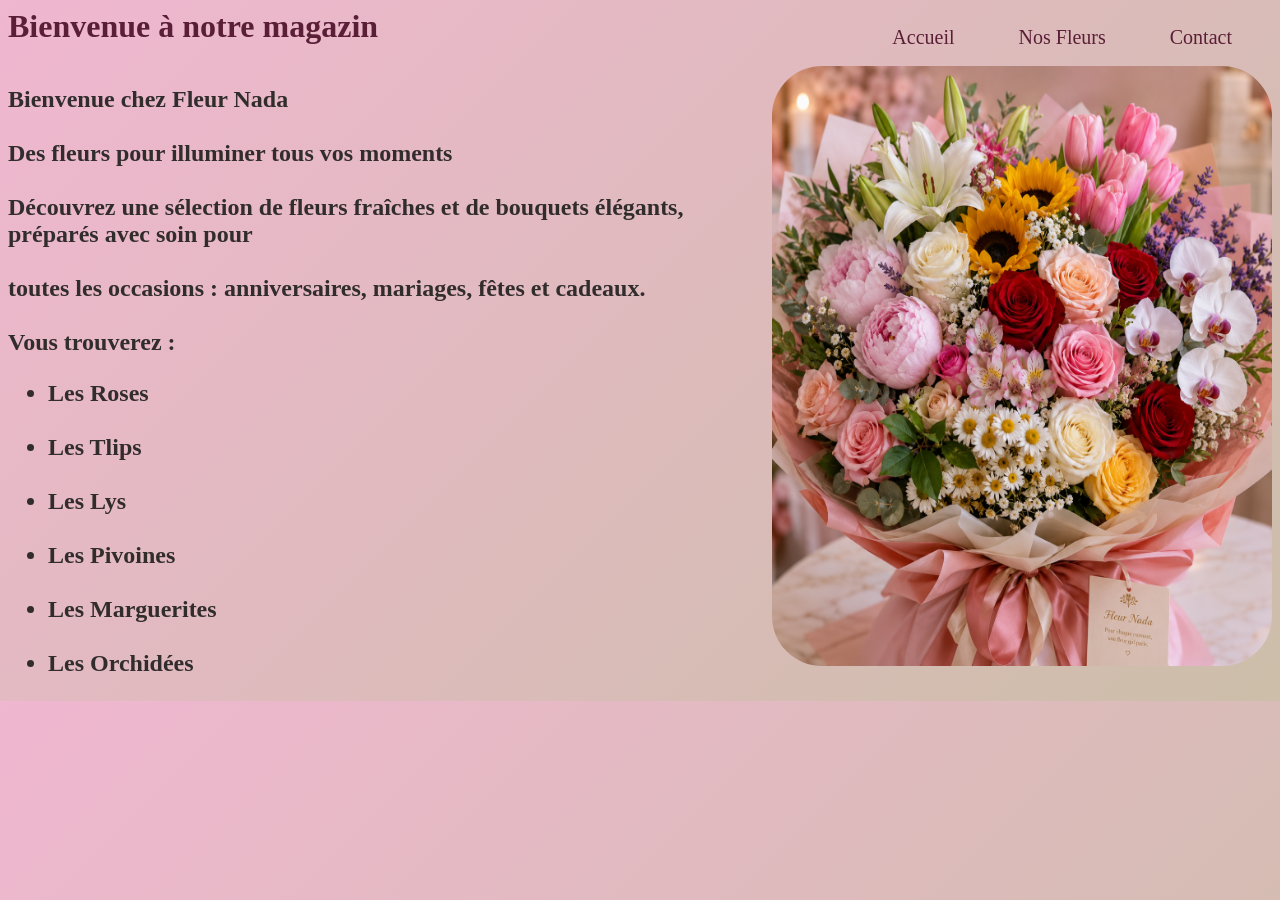
<file: index.html>
<!DOCTYPE html>
<html lang="en">
<head>
    <meta charset="UTF-8">
    <meta name="viewport" content="width=device-width, initial-scale=1.0">
    <title>Document</title>
    <link rel="stylesheet" href="css/style.css">
</head>
<body>
    <header>
        <h1>Bienvenue à notre magazin</h1>
        <nav>
            <a href="index.html">Accueil</a>
            <a href="nosfleurs.html">Nos Fleurs</a>
            <a href="contact.html">Contact</a>

        </nav>
    </header>
    <h2>
        <img id="fl" src="fleurs/boucket.png" alt="">
        Bienvenue chez Fleur Nada <br><br>
        Des fleurs pour illuminer tous vos moments <br><br>
        Découvrez une sélection de fleurs fraîches et de bouquets élégants, préparés avec soin pour <br><br> toutes les occasions : anniversaires, mariages, fêtes et cadeaux. <br><br>
        Vous trouverez :
        <ul id="f">
            <li>Les Roses</li><br>
            <li>Les Tlips</li><br>
            <li>Les Lys</li><br>
            <li>Les Pivoines</li><br>
            <li>Les Marguerites</li><br>
            <li>Les Orchidées</li>
        </ul>
    </h2>

    
</body>
</html>
</file>
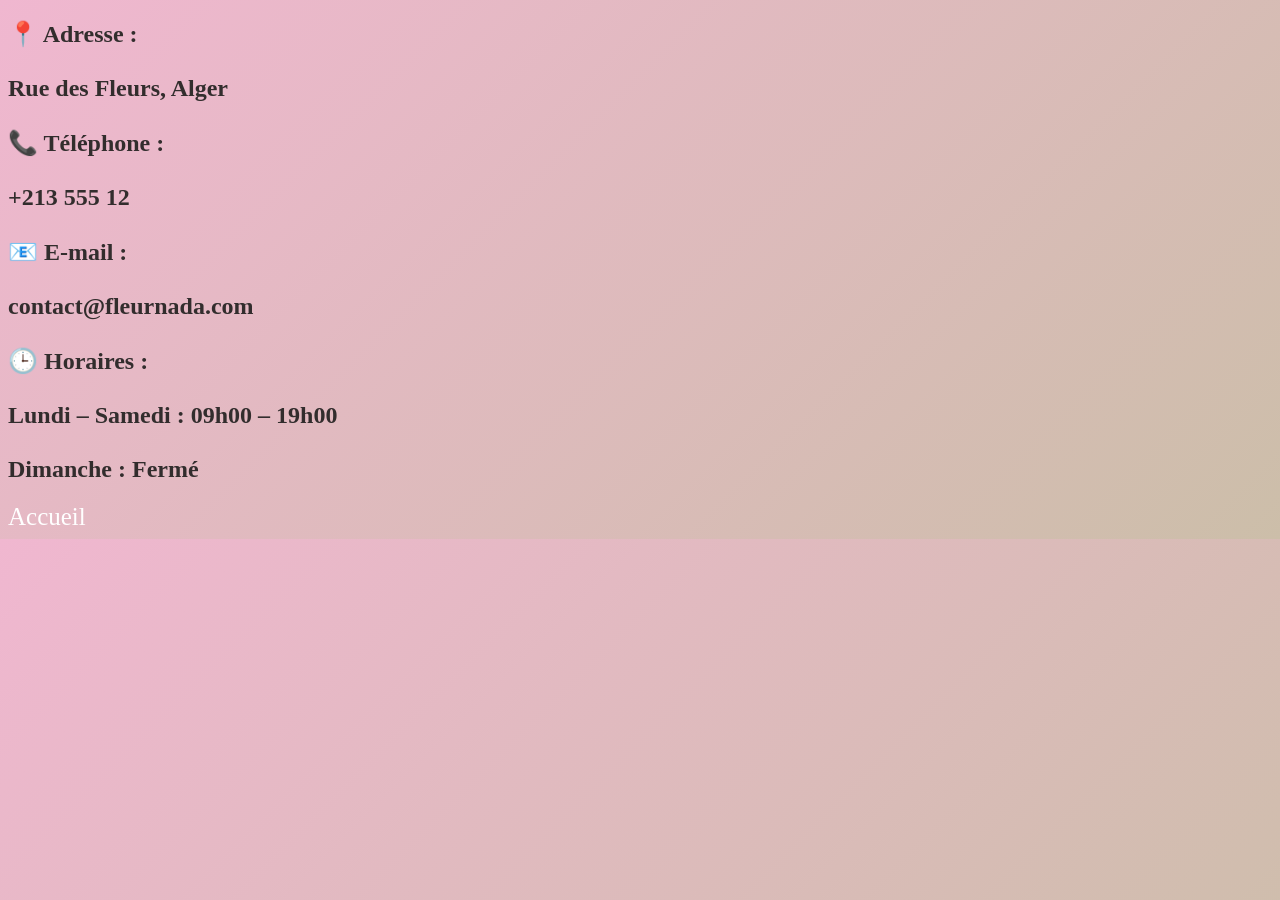
<file: contact.html>
<!DOCTYPE html>
<html lang="en">
<head>
    <meta charset="UTF-8">
    <meta name="viewport" content="width=device-width, initial-scale=1.0">
    <title>Document</title>
    <link rel="stylesheet" href="css/style.css">
</head>
<body class="cont">
    <h2>
    📍 Adresse : <br><br>
        Rue des Fleurs, Alger <br><br>

    📞 Téléphone : <br><br>
        +213 555 12 <br><br>

    📧 E-mail : <br><br>
        contact@fleurnada.com <br><br>

    🕒 Horaires : <br><br>
        Lundi – Samedi : 09h00 – 19h00 <br><br>
        Dimanche : Fermé
</h2>
<a id="ac" href="index.html">Accueil</a>
</body>
</html>
</file>
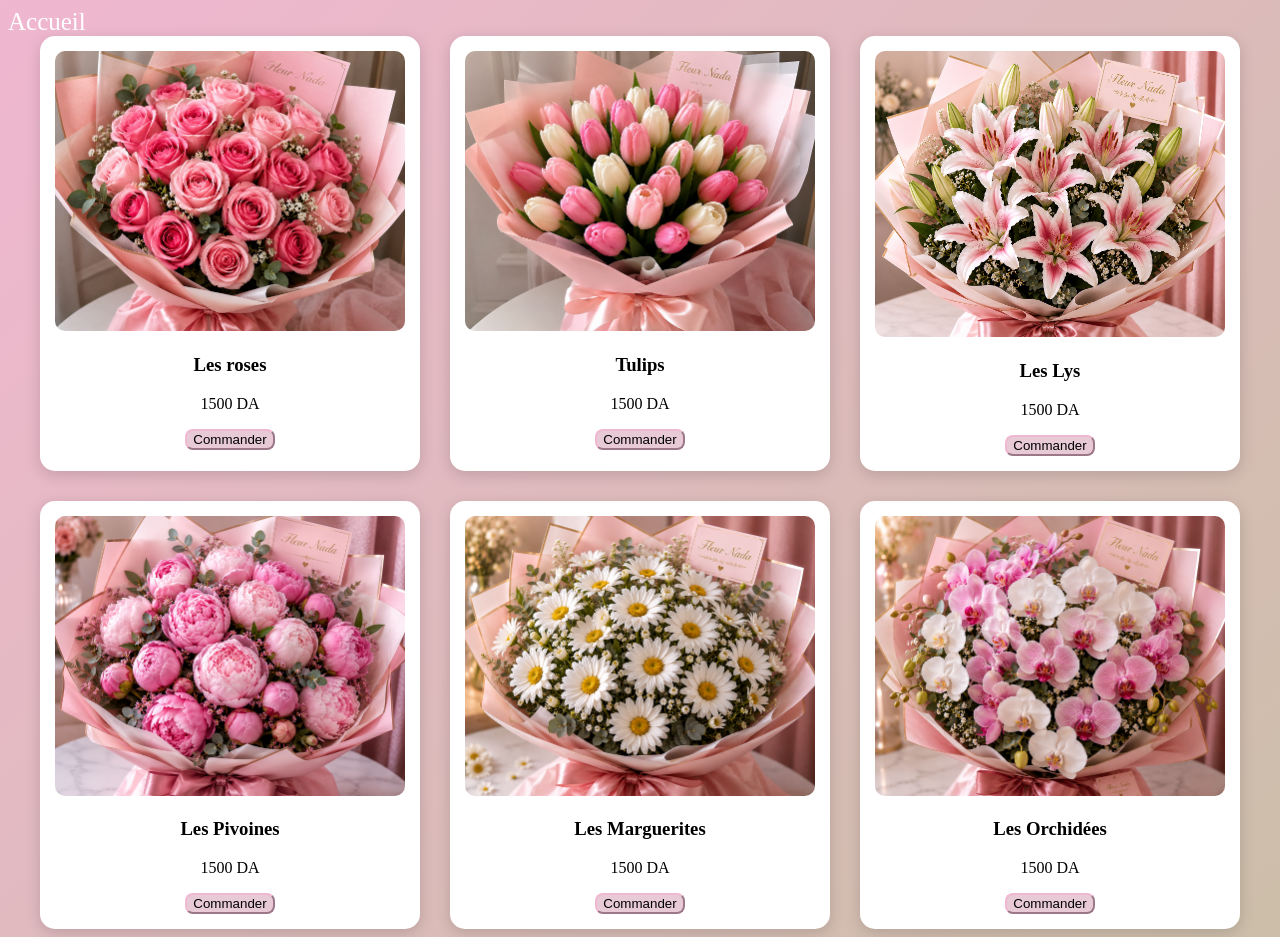
<file: nosfleurs.html>
<!DOCTYPE html>
<html lang="en">
<head>
    <meta charset="UTF-8">
    <meta name="viewport" content="width=device-width, initial-scale=1.0">
    <title>Document</title>
    <link rel="stylesheet" href="css/style.css">
</head>
<body>
    <a id="ac" href="index.html">Accueil</a>
    <div class="cards">
        <div class="card">
            <img src="fleurs/les roses.png" alt="">
            <h3>Les roses</h3>
            <p>1500 DA</p>
            <button id="bt">Commander</button>
        </div>
        <div class="card">
            <img src="fleurs/tulips.png" alt="">
            <h3>Tulips</h3>
            <p>1500 DA</p>
            <button id="bt">Commander</button>
        </div>
        <div class="card">
            <img src="fleurs/les lys.png" alt="">
            <h3>Les Lys</h3>
            <p>1500 DA</p>
            <button id="bt">Commander</button>
        </div>
        <div class="card">
            <img src="fleurs/Les Pivoines.png" alt="">
            <h3>Les Pivoines</h3>
            <p>1500 DA</p>
            <button id="bt">Commander</button>
        </div>
        <div class="card">
            <img src="fleurs/marguerites.png" alt="">
            <h3>Les Marguerites</h3>
            <p>1500 DA</p>
            <button id="bt">Commander</button>
        </div>
        <div class="card">
            <img src="fleurs/Les Orchidées.png" alt="">
            <h3>Les Orchidées</h3>
            <p>1500 DA</p>
            <button id="bt">Commander</button>
        </div>















    </div>
    
</body>
</html>
</file>
<file: css/style.css>
header{
    display: flex;
    justify-content: space-between;
    align-items: center;
}
nav a{
    color: black;
    text-decoration: none;
    margin-left: 20px;
    font-size: 20px;
    margin-right: 40px;
    color: #5a1f36;
}
body{
    background: linear-gradient(135deg,#f0b7d0,#ccbea9);
    height: 100%;
}
h1{
    color: #5a1f36;
    margin-top: -0px;
}
h2{
    color: rgb(50, 45, 45) ;
}
#fl{
    width: 500px;
    height: 600px;
    border-radius: 50px;
    float: right;
    margin-top: -20px;
    
}
#f{
    color: rgb(50, 45, 45);
}
.card{
    width: 250px;
    background-color: white;
    border-radius: 15px;
    padding: 15px;
    text-align: center;
    box-shadow: 0 4px 15px rgba(0,0,0,0.15);
    
   
}
.card img{
    width: 100%;
    border-radius: 10px;
}

.cards{
    display: flex;
    flex-wrap: wrap;
    justify-content: center;
    gap: 30px;
}

.card{
    width: 350px;
}

#ac{
    color: white;
    font-size: 25px;
    text-decoration: none;
}

#bt{
    background: #e7cad5;
    border-radius: 8px;
    border-color: #f0b7d0;
}
.cont{
    background: linear-gradient(135deg,#f0b7d0,#ccbea9);
}

@media (max-width: 768px) {

    header {
        flex-direction: column;
        gap: 15px;
        text-align: center;
    }

    nav a {
        font-size: 16px;
        margin-left: 10px;
        margin-right: 10px;
    }

    h1 {
        font-size: 28px;
        text-align: center;
    }

    h2 {
        font-size: 20px;
        text-align: center;
    }

    #fl {
        float: none;
        display: block;
        width: 90%;
        height: auto;
        margin: 20px auto;
        border-radius: 30px;
    }

    .cards {
        flex-direction: column;
        align-items: center;
        gap: 20px;
    }

    .card {
        width: 80%;
        max-width: 350px;
    }

}
</file>
